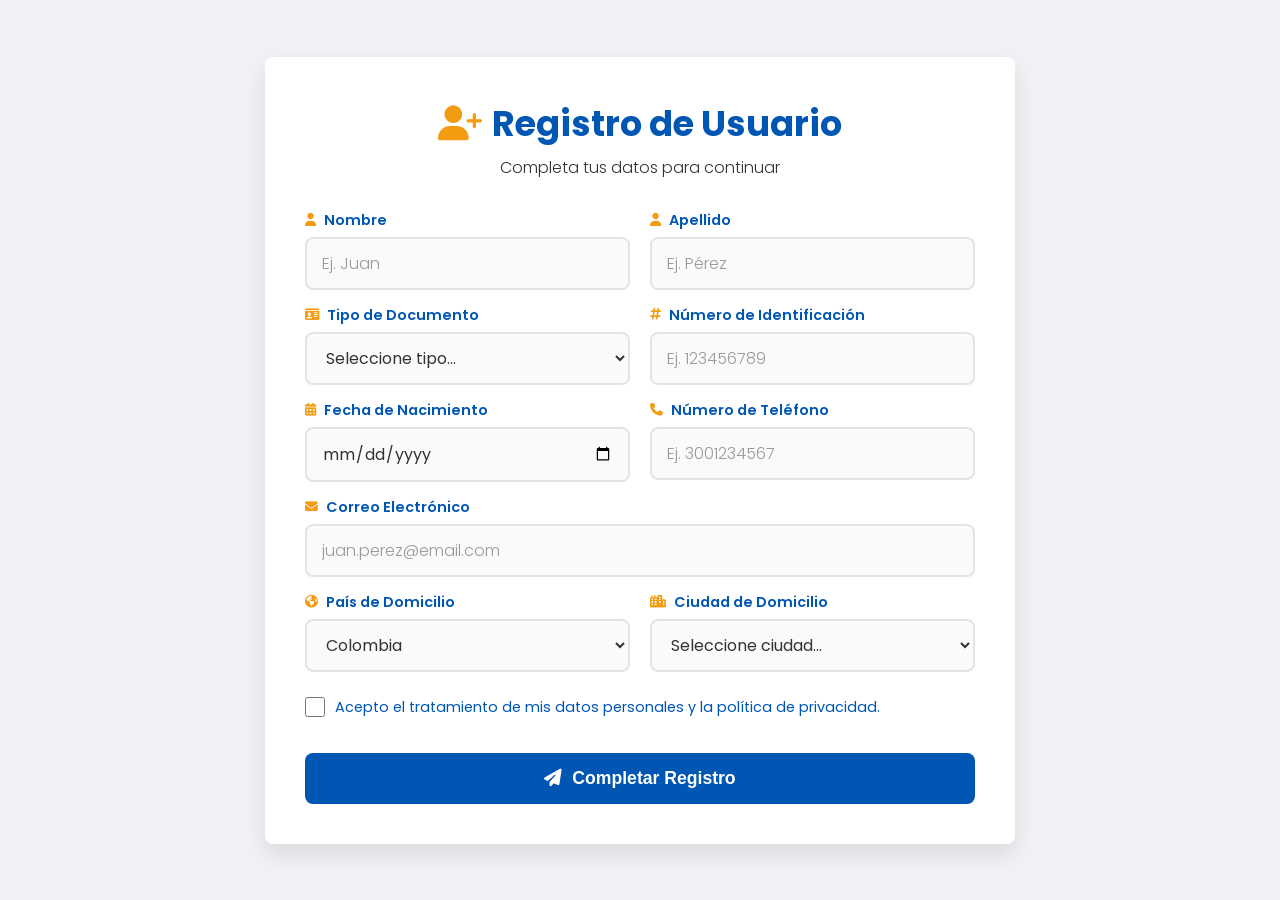
<file: FORMULARIO_OSPINA/index.html>
<!DOCTYPE html>
<html lang="es">
<head>
    <meta charset="UTF-8">
    <meta name="viewport" content="width=device-width, initial-scale=1.0">
    <title>Formulario de Registro - DIAN</title>
    <!-- Importamos la fuente Poppins -->
    <link href="https://fonts.googleapis.com/css2?family=Poppins:wght@300;400;600;700&display=swap" rel="stylesheet">
    <!-- Importamos iconos de FontAwesome -->
    <link rel="stylesheet" href="https://cdnjs.cloudflare.com/ajax/libs/font-awesome/6.4.0/css/all.min.css">
    <link rel="stylesheet" href="style.css">
</head>
<body>
    <div class="main-wrapper">
        <div class="form-container">
            <div class="form-header">
                <h2><i class="fas fa-user-plus"></i> Registro de Usuario</h2>
                <p>Completa tus datos para continuar</p>
            </div>
            <form action="#" method="POST">
                
                <div class="form-row">
                    <div class="input-group">
                        <label for="nombre"><i class="fas fa-user"></i> Nombre</label>
                        <input type="text" id="nombre" name="nombre" placeholder="Ej. Juan" required>
                    </div>
                    <div class="input-group">
                        <label for="apellido"><i class="fas fa-user"></i> Apellido</label>
                        <input type="text" id="apellido" name="apellido" placeholder="Ej. Pérez" required>
                    </div>
                </div>

                <div class="form-row">
                    <div class="input-group">
                        <label for="tipo_documento"><i class="fas fa-id-card"></i> Tipo de Documento</label>
                        <select id="tipo_documento" name="tipo_documento" required>
                            <option value="" disabled selected>Seleccione tipo...</option>
                            <option value="CC">Cédula de Ciudadanía</option>
                            <option value="CE">Cédula de Extranjería</option>
                            <option value="NIT">NIT</option>
                            <option value="PP">Pasaporte</option>
                        </select>
                    </div>
                    <div class="input-group">
                        <label for="dni"><i class="fas fa-hashtag"></i> Número de Identificación</label>
                        <input type="text" id="dni" name="dni" placeholder="Ej. 123456789" required>
                    </div>
                </div>

                <div class="form-row">
                    <div class="input-group">
                        <label for="fecha_nacimiento"><i class="fas fa-calendar-alt"></i> Fecha de Nacimiento</label>
                        <input type="date" id="fecha_nacimiento" name="fecha_nacimiento" required>
                    </div>
                    <div class="input-group">
                        <label for="telefono"><i class="fas fa-phone"></i> Número de Teléfono</label>
                        <input type="tel" id="telefono" name="telefono" placeholder="Ej. 3001234567" required>
                    </div>
                </div>

                <div class="input-group full-width">
                    <label for="email"><i class="fas fa-envelope"></i> Correo Electrónico</label>
                    <input type="email" id="email" name="email" placeholder="juan.perez@email.com" required>
                </div>

                <div class="form-row">
                    <div class="input-group">
                        <label for="pais_domicilio"><i class="fas fa-globe-americas"></i> País de Domicilio</label>
                        <select id="pais_domicilio" name="pais_domicilio" required>
                            <option value="" disabled>Seleccione país...</option>
                            <option value="169" selected>Colombia</option>
                            <option value="063">Argentina</option>
                            <option value="245">España</option>
                            <option value="249">Estados Unidos</option>
                            <option value="493">México</option>
                        </select>
                    </div>
                    <div class="input-group">
                        <label for="ciudad_domicilio"><i class="fas fa-city"></i> Ciudad de Domicilio</label>
                        <select id="ciudad_domicilio" name="ciudad_domicilio" required>
                            <option value="" disabled selected>Seleccione ciudad...</option>
                            <!-- Ciudades de Colombia -->
                            <option value="11001">Bogotá, D.C. (Colombia)</option>
                            <option value="05001">Medellín (Colombia)</option>
                            <option value="76001">Cali (Colombia)</option>
                            <!-- Ciudades de Argentina -->
                            <option value="AR-C">Buenos Aires (Argentina)</option>
                            <option value="AR-X">Córdoba (Argentina)</option>
                            <option value="AR-S">Rosario (Argentina)</option>
                            <!-- Ciudades de España -->
                            <option value="ES-M">Madrid (España)</option>
                            <option value="ES-B">Barcelona (España)</option>
                            <option value="ES-SE">Sevilla (España)</option>
                            <!-- Ciudades de Estados Unidos -->
                            <option value="US-NY">Nueva York (EE. UU.)</option>
                            <option value="US-LA">Los Ángeles (EE. UU.)</option>
                            <option value="US-MIA">Miami (EE. UU.)</option>
                            <!-- Ciudades de México -->
                            <option value="MX-CMX">Ciudad de México (México)</option>
                            <option value="MX-JAL">Guadalajara (México)</option>
                            <option value="MX-NL">Monterrey (México)</option>
                        </select>
                    </div>
                </div>

                <div class="input-group checkbox-group full-width">
                    <input type="checkbox" id="tratamiento_datos" name="tratamiento_datos" required>
                    <label for="tratamiento_datos">Acepto el tratamiento de mis datos personales y la política de privacidad.</label>
                </div>

                <button type="submit" class="submit-btn">
                    <i class="fas fa-paper-plane"></i> Completar Registro
                </button>
            </form>
        </div>
    </div>
</body>
</html>
</file>
<file: FORMULARIO_OSPINA/style.css>
/* --- Estilos Globales y Reset --- */
:root {
    --primary-color: #0056b3; /* Azul principal */
    --primary-hover: #004085; /* Azul oscuro para hover */
    --accent-color: #f39c12; /* Naranja/Dorado para detalles */
    --bg-color: #f0f2f5; /* Gris claro de fondo */
    --text-color: #333;
    --placeholder-color: #999;
    --border-radius: 8px;
    --box-shadow: 0 10px 25px rgba(0,0,0,0.1);
    --transition: all 0.3s ease;
    --font-family: 'Poppins', sans-serif;
}

* {
    box-sizing: border-box;
    margin: 0;
    padding: 0;
}

body {
    font-family: var(--font-family);
    background-color: var(--bg-color);
    color: var(--text-color);
    display: flex;
    justify-content: center;
    align-items: center;
    min-height: 100vh;
    padding: 20px;
}

/* --- Contenedor Principal --- */
.main-wrapper {
    width: 100%;
    display: flex;
    justify-content: center;
    align-items: center;
}

.form-container {
    background: #ffffff;
    padding: 40px;
    border-radius: var(--border-radius);
    box-shadow: var(--box-shadow);
    width: 100%;
    max-width: 750px; /* Aumentamos un poco el ancho máximo */
    animation: fadeInDown 0.6s ease-out;
}

@keyframes fadeInDown {
    from {
        opacity: 0;
        transform: translateY(-30px);
    }
    to {
        opacity: 1;
        transform: translateY(0);
    }
}

/* --- Encabezado --- */
.form-header {
    text-align: center;
    margin-bottom: 30px;
}

.form-header h2 {
    color: var(--primary-color);
    font-weight: 700;
    font-size: 2.2rem;
    margin-bottom: 5px;
    display: flex;
    align-items: center;
    justify-content: center;
    gap: 10px;
}

.form-header h2 i {
    color: var(--accent-color);
}

.form-header p {
    color: var(--text-color);
    font-weight: 300;
}

/* --- Estructura del Formulario --- */
form {
    display: flex;
    flex-direction: column;
    gap: 15px;
}

/* Fila para poner dos campos juntos */
.form-row {
    display: flex;
    flex-wrap: wrap;
    gap: 20px;
}

.input-group {
    flex: 1; /* Cada campo ocupa la mitad del espacio disponible */
    min-width: 280px; /* Asegura que en pantallas pequeñas se apilen */
    display: flex;
    flex-direction: column;
}

.input-group.full-width {
    flex: 0 0 100%; /* Fuerza al campo a ocupar todo el ancho */
}

/* --- Labels --- */
label {
    font-size: 0.9rem;
    font-weight: 600;
    margin-bottom: 6px;
    color: var(--primary-color);
    display: flex;
    align-items: center;
    gap: 8px;
}

label i {
    color: var(--accent-color);
    font-size: 0.8rem;
}

/* --- Inputs y Selects --- */
input[type="text"],
input[type="date"],
input[type="tel"],
input[type="email"],
select {
    width: 100%;
    padding: 12px 15px;
    border: 2px solid #e1e4e8;
    border-radius: var(--border-radius);
    font-family: var(--font-family);
    font-size: 1rem;
    color: var(--text-color);
    transition: var(--transition);
    background-color: #fafafa;
}

input::placeholder,
select::placeholder {
    color: var(--placeholder-color);
    font-weight: 300;
}

/* Efecto al enfocar (focus) */
input:focus,
select:focus {
    outline: none;
    border-color: var(--primary-color);
    box-shadow: 0 0 0 4px rgba(0, 86, 179, 0.1);
    background-color: #fff;
}

/* Estilo para el select deshabilitado original */
select option:disabled {
    color: #ccc;
}

/* --- Checkbox --- */
.checkbox-group {
    flex-direction: row;
    align-items: center;
    gap: 10px;
    margin-top: 10px;
}

.checkbox-group input {
    width: 20px;
    height: 20px;
    margin: 0;
    accent-color: var(--primary-color);
    cursor: pointer;
}

.checkbox-group label {
    margin: 0;
    font-weight: 400;
    cursor: pointer;
}

/* --- Botón de Envío --- */
.submit-btn {
    width: 100%;
    background-color: var(--primary-color);
    color: white;
    padding: 15px;
    border: none;
    border-radius: var(--border-radius);
    font-size: 1.1rem;
    font-weight: 600;
    cursor: pointer;
    transition: var(--transition);
    display: flex;
    align-items: center;
    justify-content: center;
    gap: 10px;
    margin-top: 20px;
}

.submit-btn:hover {
    background-color: var(--primary-hover);
    transform: translateY(-2px);
    box-shadow: 0 5px 10px rgba(0,0,0,0.2);
}

.submit-btn:active {
    transform: translateY(0);
    box-shadow: none;
}

/* --- Responsive Design --- */
@media (max-width: 768px) {
    .form-container {
        padding: 25px;
    }

    .form-header h2 {
        font-size: 1.8rem;
    }

    .form-row {
        gap: 10px;
    }

    .input-group {
        min-width: 100%; /* En tablets/celulares se apilan todos los campos */
    }
}
</file>
